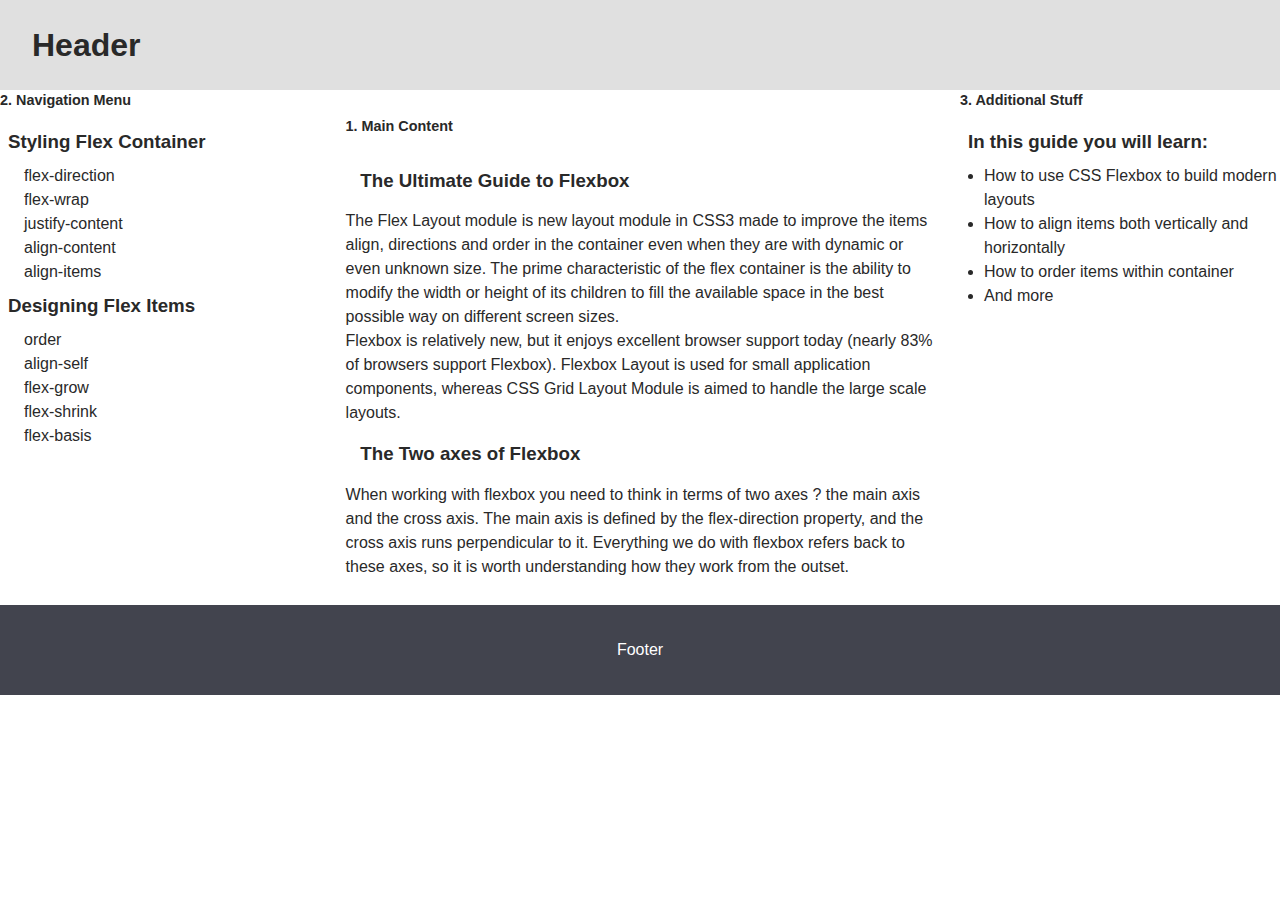
<file: index.html>
<!DOCTYPE html>
<html lang="en">
<head>
    <meta charset="UTF-8">
    <meta name="viewport" content="width=device-width, initial-scale=1.0">
    <title>Exercice 01</title>
    <link rel="stylesheet" href="style_exercice01.css">
</head>
<body>
    <div id="container">

        <header id="header">
            <h1>Header</h1>
        </header>


        <main id="main">
            <div id="main-content">
                <h2>1. Main Content</h2>
                <h3>The Ultimate Guide to Flexbox </h3>
                <p>The Flex Layout module is new layout module in CSS3 made to improve the items align, directions and order
                    in the container even when they are with dynamic or even unknown size. The prime characteristic of the
                    flex container is the ability to modify the width or height of its children to fill the available space
                    in the best possible way on different screen sizes.
                </p>
                <p>Flexbox is relatively new, but it enjoys excellent browser support today (nearly 83% of browsers support
                    Flexbox). Flexbox Layout is used for small application components, whereas CSS Grid Layout Module is
                    aimed to handle the large scale layouts.
                </p>
                <h3>The Two axes of Flexbox</h3>
                <p>When working with flexbox you need to think in terms of two axes ? the main axis and the cross axis. The
                    main axis is defined by the flex-direction property, and the cross axis runs perpendicular to it.
                    Everything we do with flexbox refers back to these axes, so it is worth understanding how they work from
                    the outset.
                </p>
            </div>
        </main>


        <nav id="navigation">
            <h2>2. Navigation Menu</h2>
            <h3>Styling Flex Container</h3>
            <ul>
                <li>flex-direction</li>
                <li>flex-wrap</li>
                <li>justify-content</li>
                <li>align-content</li>
                <li>align-items</li>
            </ul>
            <h3>Designing Flex Items </h3>
            <ul>
                <li>order</li>
                <li>align-self</li>
                <li>flex-grow</li>
                <li>flex-shrink</li>
                <li>flex-basis</li>
            </ul>
        </nav>


        <section id="additional">
            <h2>3. Additional Stuff</h2>
            <h3>In this guide you will learn:</h3>
            <ul>
                <li>How to use CSS Flexbox to build modern layouts</li>
                <li>How to align items both vertically and horizontally</li>
                <li>How to order items within container</li>
                <li>And more</li>
            </ul>
        </section>


        <footer id="footer"><p>Footer</p>
        </footer>
    </div>
</body>
</html>
</file>
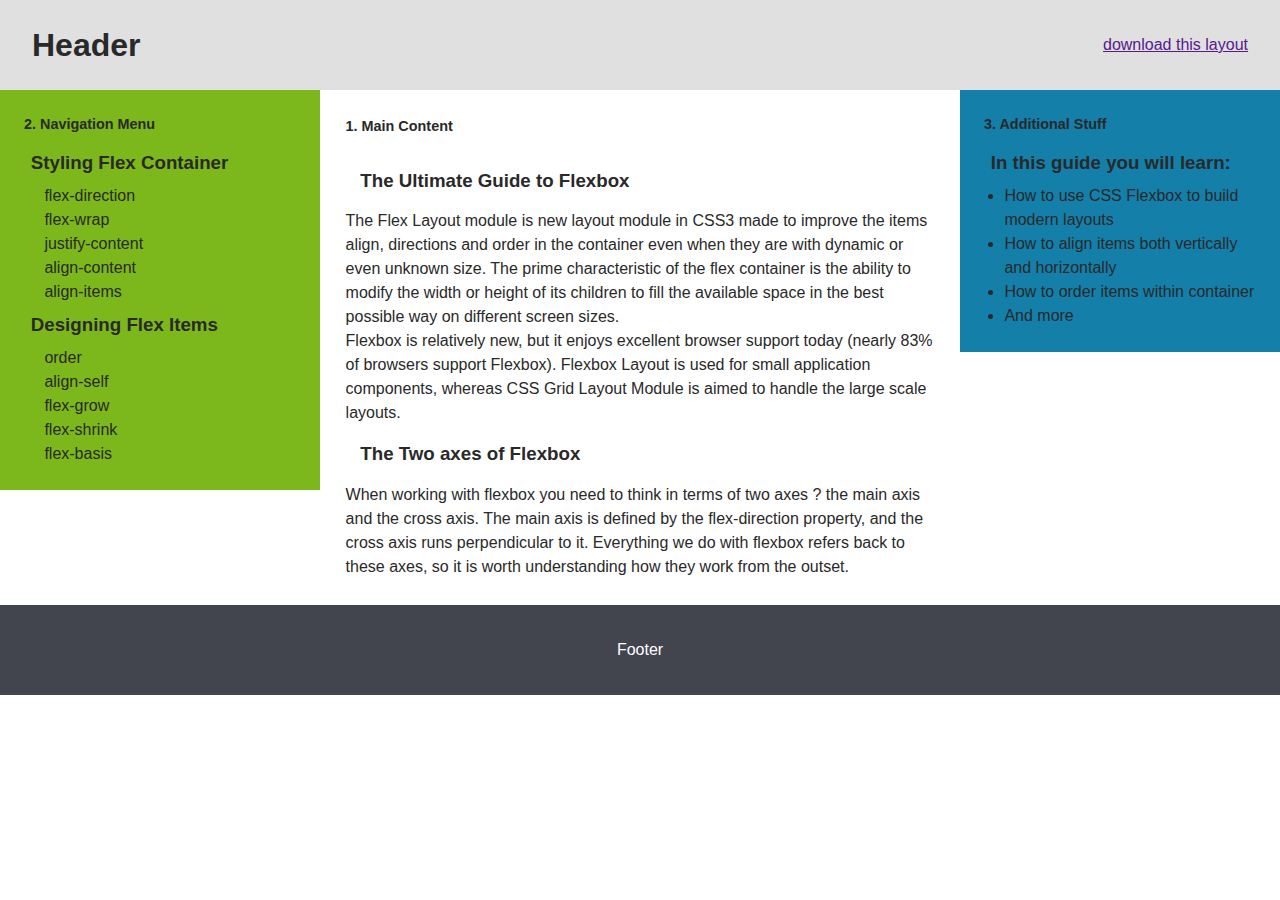
<file: index_exercice01.html>
<!DOCTYPE html>
<html lang="en">
<head>
    <meta charset="UTF-8">
    <meta name="viewport" content="width=device-width, initial-scale=1.0">
    <title>Exercice 01</title>
    <link rel="stylesheet" href="style_exercice01.css">
</head>
<body>
    <div id="container">

        <header id="header">
            <h1>Header</h1>
            <a href="">download this layout</a>
        </header>


        <main id="main">
                <h2>1. Main Content</h2>
                <h3>The Ultimate Guide to Flexbox </h3>
                <p>The Flex Layout module is new layout module in CSS3 made to improve the items align, directions and order
                    in the container even when they are with dynamic or even unknown size. The prime characteristic of the
                    flex container is the ability to modify the width or height of its children to fill the available space
                    in the best possible way on different screen sizes.
                </p>
                <p>Flexbox is relatively new, but it enjoys excellent browser support today (nearly 83% of browsers support
                    Flexbox). Flexbox Layout is used for small application components, whereas CSS Grid Layout Module is
                    aimed to handle the large scale layouts.
                </p>
                <h3>The Two axes of Flexbox</h3>
                <p>When working with flexbox you need to think in terms of two axes ? the main axis and the cross axis. The
                    main axis is defined by the flex-direction property, and the cross axis runs perpendicular to it.
                    Everything we do with flexbox refers back to these axes, so it is worth understanding how they work from
                    the outset.
                </p>
        </main>


        <nav id="navigation">
            <div id="container-navigation">
                <h2>2. Navigation Menu</h2>
                <h3>Styling Flex Container</h3>
                <ul>
                    <li>flex-direction</li>
                    <li>flex-wrap</li>
                    <li>justify-content</li>
                    <li>align-content</li>
                    <li>align-items</li>
                </ul>
                <h3>Designing Flex Items </h3>
                <ul>
                    <li>order</li>
                    <li>align-self</li>
                    <li>flex-grow</li>
                    <li>flex-shrink</li>
                    <li>flex-basis</li>
                </ul>
            </div>
        </nav>


        <section id="additional">
            <div id="container-additional">
                <h2>3. Additional Stuff</h2>
                <h3>In this guide you will learn:</h3>
                <ul>
                    <li>How to use CSS Flexbox to build modern layouts</li>
                    <li>How to align items both vertically and horizontally</li>
                    <li>How to order items within container</li>
                    <li>And more</li>
                </ul>
            </div>
        </section>


        <footer id="footer"><p>Footer</p>
        </footer>
    </div>
</body>
</html>
</file>
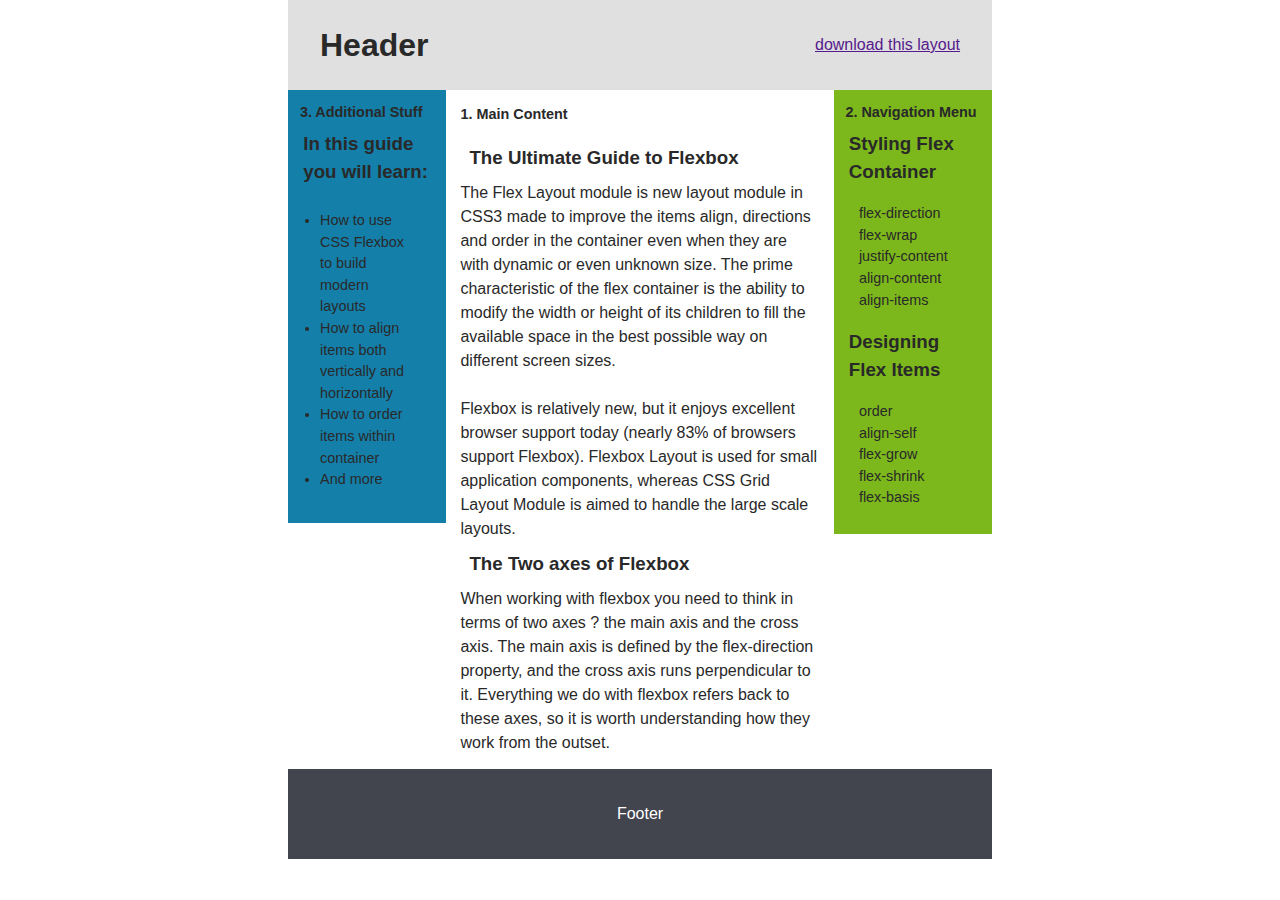
<file: index_exercice02.html>
<!DOCTYPE html>
<html lang="en">
<head>
    <meta charset="UTF-8">
    <meta name="viewport" content="width=device-width, initial-scale=1.0">
    <title>Exercice 02</title>
    <link rel="stylesheet" href="style_exercice02.css">
</head>
<body>
    <div id="container">

        <header id="header">
            <h1>Header</h1>
            <a href="">download this layout</a>
        </header>


        <main id="main">
                <h2>1. Main Content</h2>
                <h3>The Ultimate Guide to Flexbox </h3>
                <p>The Flex Layout module is new layout module in CSS3 made to improve the items align, directions and order
                    in the container even when they are with dynamic or even unknown size. The prime characteristic of the
                    flex container is the ability to modify the width or height of its children to fill the available space
                    in the best possible way on different screen sizes.
                </p>
                <br>
                <p>Flexbox is relatively new, but it enjoys excellent browser support today (nearly 83% of browsers support
                    Flexbox). Flexbox Layout is used for small application components, whereas CSS Grid Layout Module is
                    aimed to handle the large scale layouts.
                </p>
                <h3>The Two axes of Flexbox</h3>
                <p>When working with flexbox you need to think in terms of two axes ? the main axis and the cross axis. The
                    main axis is defined by the flex-direction property, and the cross axis runs perpendicular to it.
                    Everything we do with flexbox refers back to these axes, so it is worth understanding how they work from
                    the outset.
                </p>
        </main>


        <nav id="navigation">
            <div id="container-navigation">
                <h2>2. Navigation Menu</h2>
                <h3>Styling Flex Container</h3>
                <ul>
                    <li>flex-direction</li>
                    <li>flex-wrap</li>
                    <li>justify-content</li>
                    <li>align-content</li>
                    <li>align-items</li>
                </ul>
                <h3>Designing Flex Items </h3>
                <ul>
                    <li>order</li>
                    <li>align-self</li>
                    <li>flex-grow</li>
                    <li>flex-shrink</li>
                    <li>flex-basis</li>
                </ul>
            </div>
        </nav>


        <section id="additional">
            <div id="container-additional">
                <h2>3. Additional Stuff</h2>
                <h3>In this guide you will learn:</h3>
                <ul>
                    <li>How to use CSS Flexbox to build modern layouts</li>
                    <li>How to align items both vertically and horizontally</li>
                    <li>How to order items within container</li>
                    <li>And more</li>
                </ul>
            </div>
        </section>


        <footer id="footer"><p>Footer</p>
        </footer>
    </div>
</body>
</html>
</file>
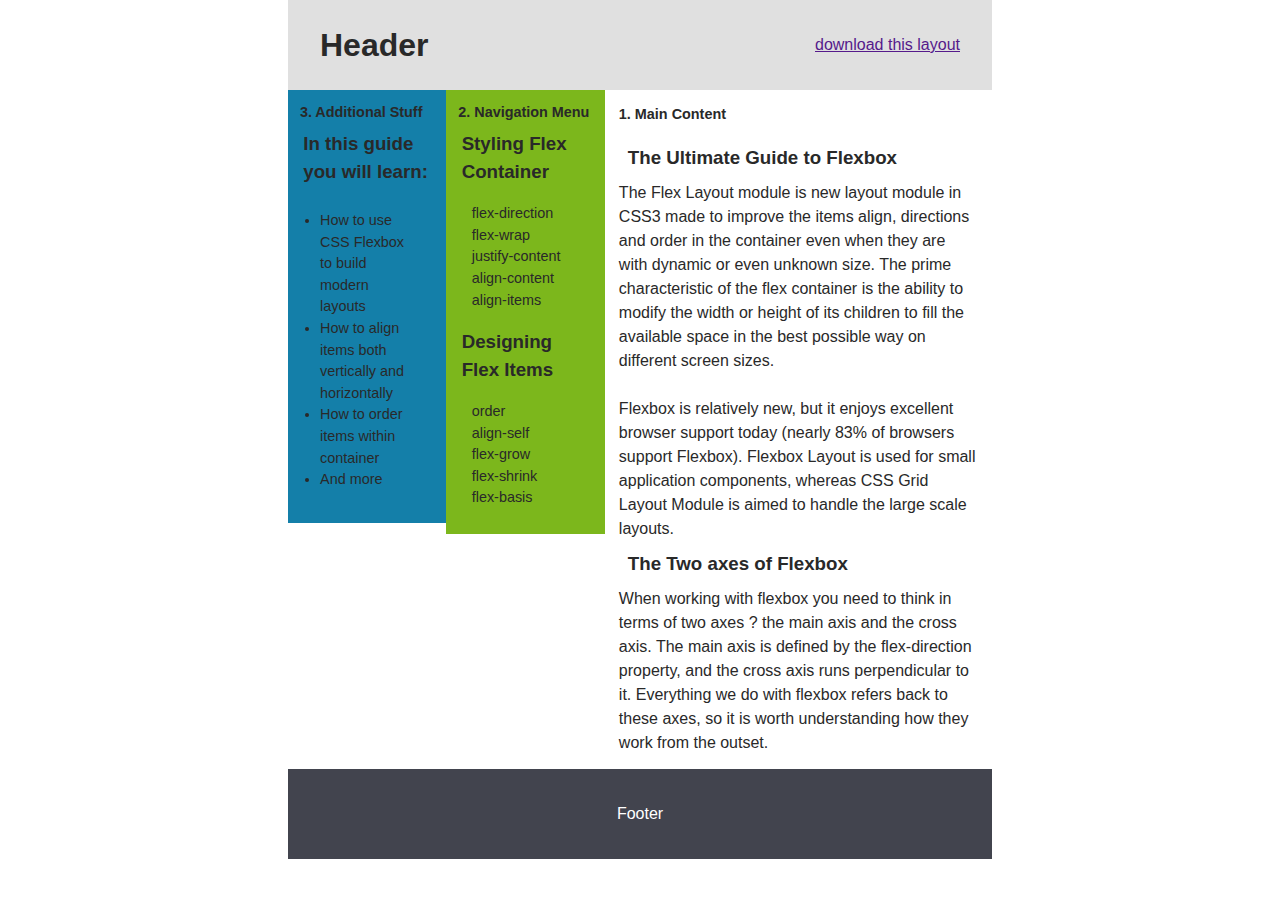
<file: index_exercice03.html>
<!DOCTYPE html>
<html lang="en">
<head>
    <meta charset="UTF-8">
    <meta name="viewport" content="width=device-width, initial-scale=1.0">
    <title>Exercice 03</title>
    <link rel="stylesheet" href="style_exercice03.css">
</head>
<body>
    <div id="container">

        <header id="header">
            <h1>Header</h1>
            <a href="">download this layout</a>
        </header>


        <main id="main">
                <h2>1. Main Content</h2>
                <h3>The Ultimate Guide to Flexbox </h3>
                <p>The Flex Layout module is new layout module in CSS3 made to improve the items align, directions and order
                    in the container even when they are with dynamic or even unknown size. The prime characteristic of the
                    flex container is the ability to modify the width or height of its children to fill the available space
                    in the best possible way on different screen sizes.
                </p>
                <br>
                <p>Flexbox is relatively new, but it enjoys excellent browser support today (nearly 83% of browsers support
                    Flexbox). Flexbox Layout is used for small application components, whereas CSS Grid Layout Module is
                    aimed to handle the large scale layouts.
                </p>
                <h3>The Two axes of Flexbox</h3>
                <p>When working with flexbox you need to think in terms of two axes ? the main axis and the cross axis. The
                    main axis is defined by the flex-direction property, and the cross axis runs perpendicular to it.
                    Everything we do with flexbox refers back to these axes, so it is worth understanding how they work from
                    the outset.
                </p>
        </main>


        <nav id="navigation">
            <div id="container-navigation">
                <h2>2. Navigation Menu</h2>
                <h3>Styling Flex Container</h3>
                <ul>
                    <li>flex-direction</li>
                    <li>flex-wrap</li>
                    <li>justify-content</li>
                    <li>align-content</li>
                    <li>align-items</li>
                </ul>
                <h3>Designing Flex Items </h3>
                <ul>
                    <li>order</li>
                    <li>align-self</li>
                    <li>flex-grow</li>
                    <li>flex-shrink</li>
                    <li>flex-basis</li>
                </ul>
            </div>
        </nav>


        <section id="additional">
            <div id="container-additional">
                <h2>3. Additional Stuff</h2>
                <h3>In this guide you will learn:</h3>
                <ul>
                    <li>How to use CSS Flexbox to build modern layouts</li>
                    <li>How to align items both vertically and horizontally</li>
                    <li>How to order items within container</li>
                    <li>And more</li>
                </ul>
            </div>
        </section>


        <footer id="footer"><p>Footer</p>
        </footer>
    </div>
</body>
</html>
</file>
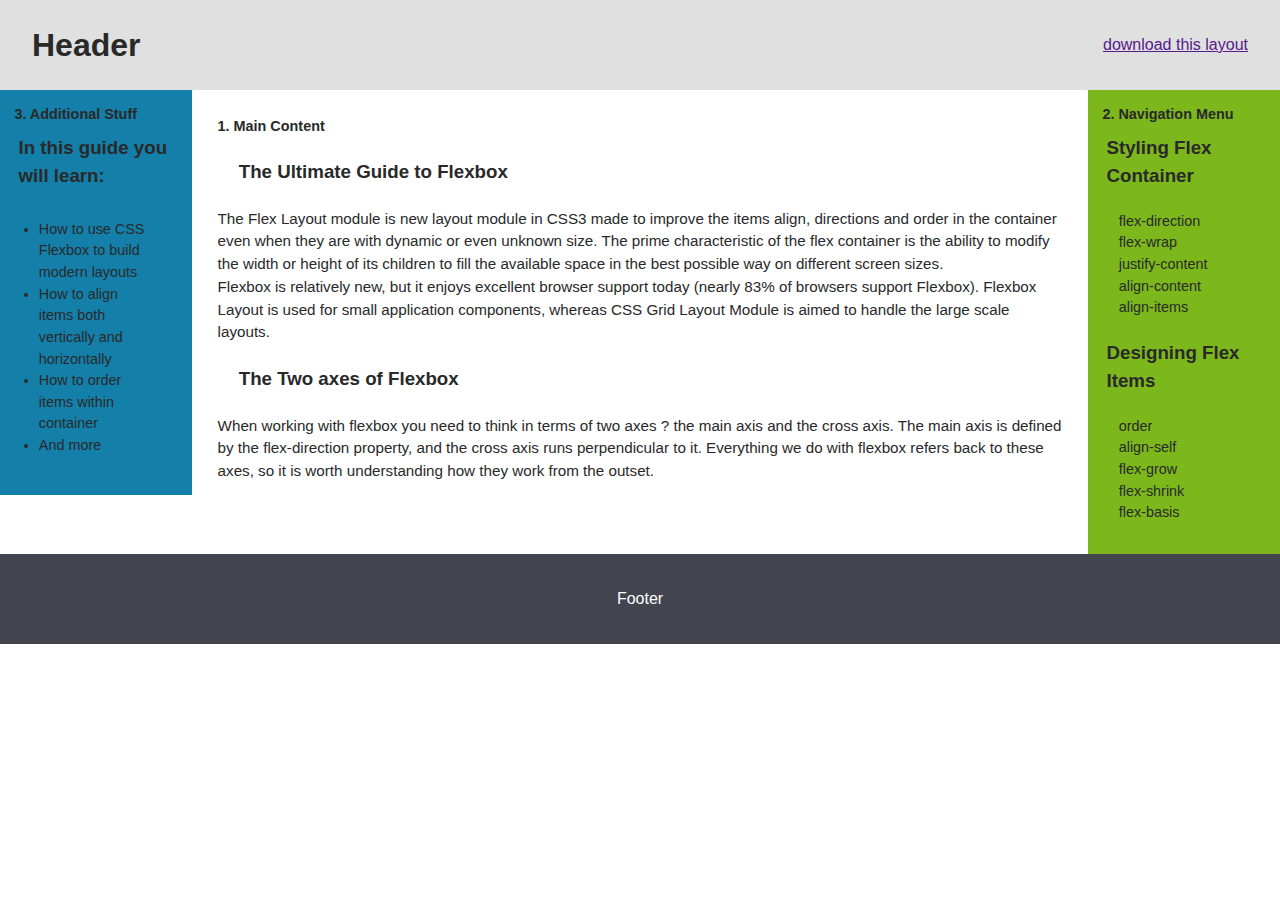
<file: index_exercice04.html>
<!DOCTYPE html>
<html lang="en">
<head>
    <meta charset="UTF-8">
    <meta name="viewport" content="width=device-width, initial-scale=1.0">
    <title>Exercice 04</title>
    <link rel="stylesheet" href="style_exercice04.css">
</head>
<body>
    <div id="container">

        <header id="header">
            <h1>Header</h1>
            <a href="">download this layout</a>
        </header>


        <main id="main">
                <h2>1. Main Content</h2>
                <h3>The Ultimate Guide to Flexbox </h3>
                <p>The Flex Layout module is new layout module in CSS3 made to improve the items align, directions and order
                    in the container even when they are with dynamic or even unknown size. The prime characteristic of the
                    flex container is the ability to modify the width or height of its children to fill the available space
                    in the best possible way on different screen sizes.
                </p>
                <p>Flexbox is relatively new, but it enjoys excellent browser support today (nearly 83% of browsers support
                    Flexbox). Flexbox Layout is used for small application components, whereas CSS Grid Layout Module is
                    aimed to handle the large scale layouts.
                </p>
                <h3>The Two axes of Flexbox</h3>
                <p>When working with flexbox you need to think in terms of two axes ? the main axis and the cross axis. The
                    main axis is defined by the flex-direction property, and the cross axis runs perpendicular to it.
                    Everything we do with flexbox refers back to these axes, so it is worth understanding how they work from
                    the outset.
                </p>
        </main>


        <nav id="navigation">
            <div id="container-navigation">
                <h2>2. Navigation Menu</h2>
                <h3>Styling Flex Container</h3>
                <ul>
                    <li>flex-direction</li>
                    <li>flex-wrap</li>
                    <li>justify-content</li>
                    <li>align-content</li>
                    <li>align-items</li>
                </ul>
                <h3>Designing Flex Items </h3>
                <ul>
                    <li>order</li>
                    <li>align-self</li>
                    <li>flex-grow</li>
                    <li>flex-shrink</li>
                    <li>flex-basis</li>
                </ul>
            </div>
        </nav>


        <section id="additional">
            <div id="container-additional">
                <h2>3. Additional Stuff</h2>
                <h3>In this guide you will learn:</h3>
                <ul>
                    <li>How to use CSS Flexbox to build modern layouts</li>
                    <li>How to align items both vertically and horizontally</li>
                    <li>How to order items within container</li>
                    <li>And more</li>
                </ul>
            </div>
        </section>


        <footer id="footer"><p>Footer</p>
        </footer>
    </div>
</body>
</html>
</file>
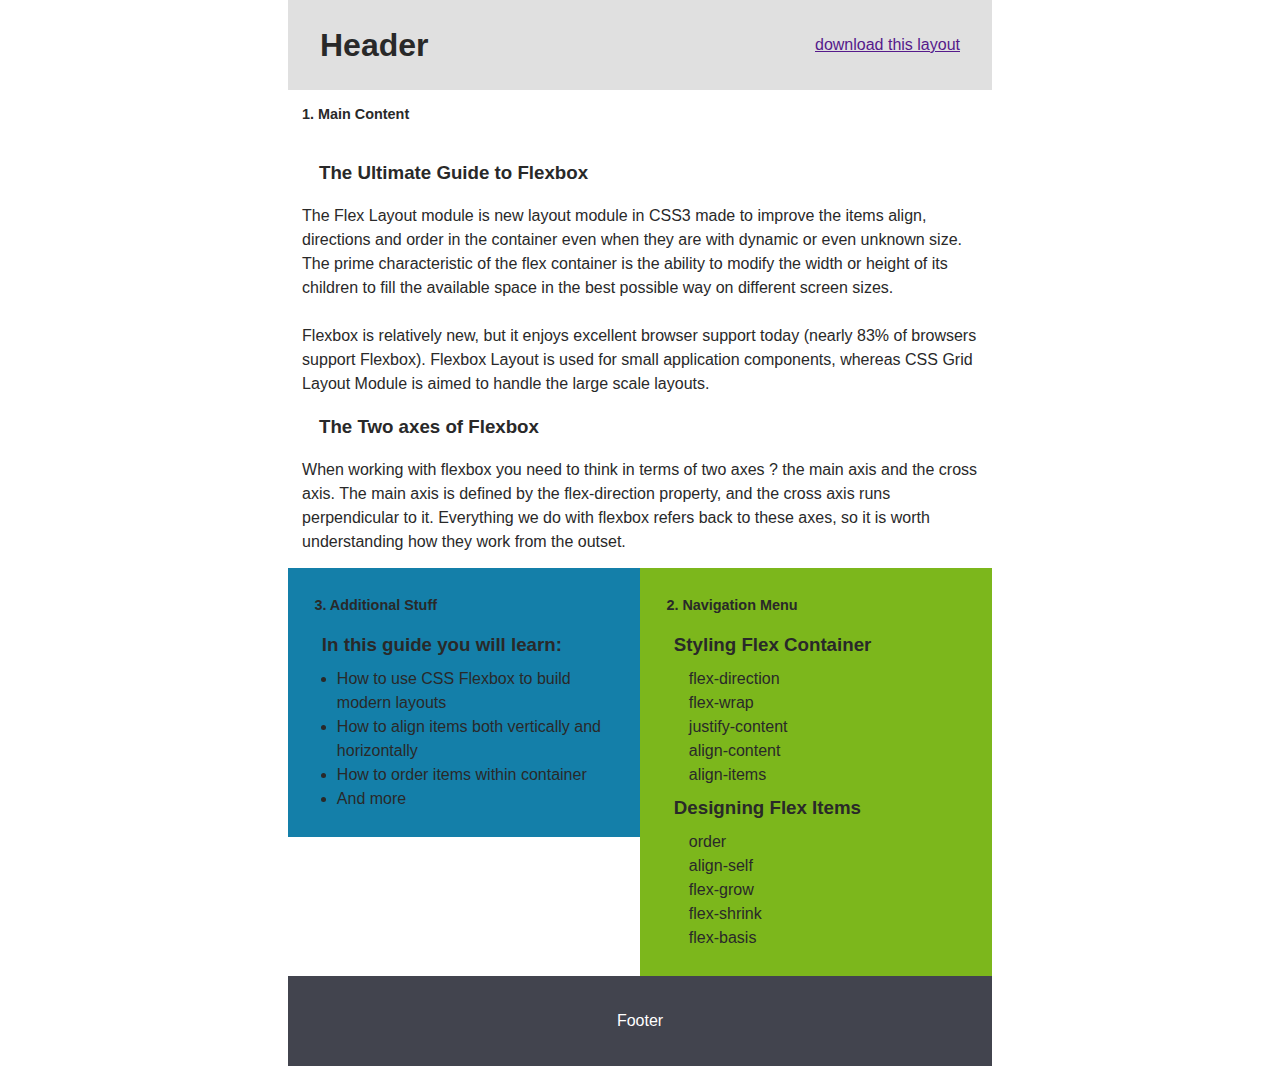
<file: index_exercice05.html>
<!DOCTYPE html>
<html lang="en">
<head>
    <meta charset="UTF-8">
    <meta name="viewport" content="width=device-width, initial-scale=1.0">
    <title>Exercice 05</title>
    <link rel="stylesheet" href="style_exercice05.css">
</head>
<body>
    <div id="container">

        <header id="header">
            <h1>Header</h1>
            <a href="">download this layout</a>
        </header>


        <main id="main">
                <h2>1. Main Content</h2>
                <h3>The Ultimate Guide to Flexbox </h3>
                <p>The Flex Layout module is new layout module in CSS3 made to improve the items align, directions and order
                    in the container even when they are with dynamic or even unknown size. The prime characteristic of the
                    flex container is the ability to modify the width or height of its children to fill the available space
                    in the best possible way on different screen sizes.
                </p>
                <br>
                <p>Flexbox is relatively new, but it enjoys excellent browser support today (nearly 83% of browsers support
                    Flexbox). Flexbox Layout is used for small application components, whereas CSS Grid Layout Module is
                    aimed to handle the large scale layouts.
                </p>
                <h3>The Two axes of Flexbox</h3>
                <p>When working with flexbox you need to think in terms of two axes ? the main axis and the cross axis. The
                    main axis is defined by the flex-direction property, and the cross axis runs perpendicular to it.
                    Everything we do with flexbox refers back to these axes, so it is worth understanding how they work from
                    the outset.
                </p>
        </main>


        <nav id="navigation">
            <div id="container-navigation">
                <h2>2. Navigation Menu</h2>
                <h3>Styling Flex Container</h3>
                <ul>
                    <li>flex-direction</li>
                    <li>flex-wrap</li>
                    <li>justify-content</li>
                    <li>align-content</li>
                    <li>align-items</li>
                </ul>
                <h3>Designing Flex Items </h3>
                <ul>
                    <li>order</li>
                    <li>align-self</li>
                    <li>flex-grow</li>
                    <li>flex-shrink</li>
                    <li>flex-basis</li>
                </ul>
            </div>
        </nav>


        <section id="additional">
            <div id="container-additional">
                <h2>3. Additional Stuff</h2>
                <h3>In this guide you will learn:</h3>
                <ul>
                    <li>How to use CSS Flexbox to build modern layouts</li>
                    <li>How to align items both vertically and horizontally</li>
                    <li>How to order items within container</li>
                    <li>And more</li>
                </ul>
            </div>
        </section>


        <footer id="footer"><p>Footer</p>
        </footer>
    </div>
</body>
</html>
</file>
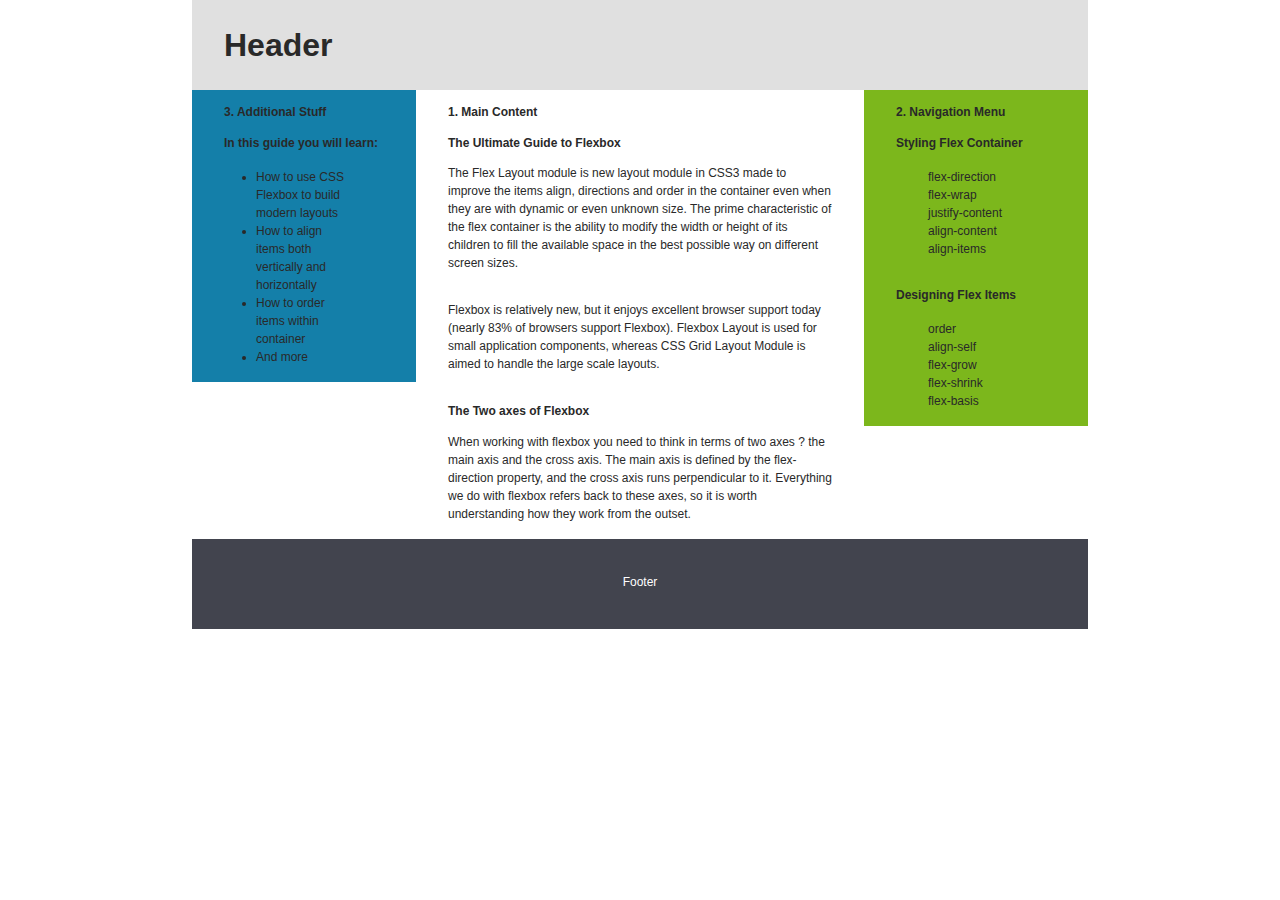
<file: Gabarit_02/index_exercice02.html>
<!DOCTYPE html>
<html lang="en">
<head>
    <meta charset="UTF-8">
    <meta name="viewport" content="width=device-width, initial-scale=1.0">
    <title>Exercice 02</title>
    <link rel="stylesheet" href="style_exercice02.css">
</head>
<body>
    <div id="container">

        <header id="header">
            <h1>Header</h1>
        </header>


        <main id="main">
            <div id="main-content">
                <h2>1. Main Content</h2>
                <h3>The Ultimate Guide to Flexbox </h3>
                <p>The Flex Layout module is new layout module in CSS3 made to improve the items align, directions and order
                    in the container even when they are with dynamic or even unknown size. The prime characteristic of the
                    flex container is the ability to modify the width or height of its children to fill the available space
                    in the best possible way on different screen sizes.
                </p>
                <p>Flexbox is relatively new, but it enjoys excellent browser support today (nearly 83% of browsers support
                    Flexbox). Flexbox Layout is used for small application components, whereas CSS Grid Layout Module is
                    aimed to handle the large scale layouts.
                </p>
                <h3>The Two axes of Flexbox</h3>
                <p>When working with flexbox you need to think in terms of two axes ? the main axis and the cross axis. The
                    main axis is defined by the flex-direction property, and the cross axis runs perpendicular to it.
                    Everything we do with flexbox refers back to these axes, so it is worth understanding how they work from
                    the outset.
                </p>
            </div>
        </main>


        <nav id="navigation">
            <h2>2. Navigation Menu</h2>
            <h3>Styling Flex Container</h3>
            <ul>
                <li>flex-direction</li>
                <li>flex-wrap</li>
                <li>justify-content</li>
                <li>align-content</li>
                <li>align-items</li>
            </ul>
            <h3>Designing Flex Items </h3>
            <ul>
                <li>order</li>
                <li>align-self</li>
                <li>flex-grow</li>
                <li>flex-shrink</li>
                <li>flex-basis</li>
            </ul>
        </nav>


        <section id="additional">
            <h2>3. Additional Stuff</h2>
            <h3>In this guide you will learn:</h3>
            <ul>
                <li>How to use CSS Flexbox to build modern layouts</li>
                <li>How to align items both vertically and horizontally</li>
                <li>How to order items within container</li>
                <li>And more</li>
            </ul>
        </section>


        <footer id="footer"><p>Footer</p>
        </footer>
    </div>
</body>
</html>
</file>
<file: style_exercice01.css>
* {
    margin: 0;
    padding: 0;
    box-sizing: border-box;
}

body {
    color: #292929;
    font-family: Roboto, Arial, sans-serif;
    line-height: 1.5;
}

#container{
    display: flex;
    flex-direction: row;
    flex-wrap: wrap;

}

h2{
    font-size: 0.90em;
    padding-bottom: 2.5%;
}


h3{
    padding-top: 2.5%;
    padding-bottom: 2.5%;
    padding-left: 2.5%;
}

ul{
    padding-left: 7.5%;
}

/* HEADER SECTION */
#header {
    height: 10vh;
    width: 100%;
    background: #e0e0e0;
    display: flex;
    flex-direction: row;
    justify-content: space-between;
    align-items: center;
    order: 1;
}

h1{
    padding-left: 2.5vw;
}

a{
    padding-right: 2.5vw;
}

/* MAIN SECTION */
#main{
    width: 50%;
    order: 3;
    padding: 2%;
}

/* NAVIGATION SECTION */
#navigation{
    width: 25%;
    order: 2;
}

#container-navigation{
    padding: 7.5%;
    background: #7cb71c;
}

#navigation ul{
    list-style: none;
}

/* ADDITIONAL SECTION */
#additional {
    width: 25%;
    order: 4;
}

#container-additional{
    padding: 7.5%;
    background: #147FA9;
}

/* FOOTER SECTION */
#footer {
    background: #42444e;
    color: #fff;
    clear: both;
    width: 100%;
    height: 10vh;
    display: flex;
    justify-content: center;
    align-items: center;
    order: 5;
}
</file>
<file: style_exercice02.css>
* {
    margin: 0;
    padding: 0;
    box-sizing: border-box;
}

body {
    color: #292929;
    font-family: Roboto, Arial, sans-serif;
    line-height: 1.5;
}

#container{
    display: flex;
    flex-direction: row;
    flex-wrap: wrap;
    width: 55%;
    margin-left: 22.5%;
}

h2{
    font-size: 0.90em;
    padding-bottom: 2.5%;
}


h3{
    padding-top: 2.5%;
    padding-bottom: 2.5%;
    padding-left: 2.5%;
}

ul{
    padding: 15%;
    font-size: 0.90em;
}

/* HEADER SECTION */
#header {
    height: 10vh;
    width: 100%;
    background: #e0e0e0;
    display: flex;
    flex-direction: row;
    justify-content: space-between;
    align-items: center;
    order: 1;
}

h1{
    padding-left: 2.5vw;
}

a{
    padding-right: 2.5vw;
}

/* MAIN SECTION */
#main{
    width: 55%;
    order: 3;
    padding: 2%;
}

/* NAVIGATION SECTION */
#navigation{
    width: 22.5%;
    order: 4;
}

#container-navigation{
    padding: 7.5%;
    background: #7cb71c;
}

#container-navigation ul{
    padding: 10%;
    list-style: none;
    font-size: 0.90em;
}

/* ADDITIONAL SECTION */
#additional {
    width: 22.5%;
    order: 2;
}

#container-additional{
    padding: 7.5%;
    background: #147FA9;
}

/* FOOTER SECTION */
#footer {
    background: #42444e;
    color: #fff;
    clear: both;
    width: 100%;
    height: 10vh;
    display: flex;
    justify-content: center;
    align-items: center;
    order: 5;
}
</file>
<file: style_exercice03.css>
* {
    margin: 0;
    padding: 0;
    box-sizing: border-box;
}

body {
    color: #292929;
    font-family: Roboto, Arial, sans-serif;
    line-height: 1.5;
}

#container{
    display: flex;
    flex-direction: row;
    flex-wrap: wrap;
    width: 55%;
    margin-left: 22.5%;
}

h2{
    font-size: 0.90em;
    padding-bottom: 2.5%;
}


h3{
    padding-top: 2.5%;
    padding-bottom: 2.5%;
    padding-left: 2.5%;
}

ul{
    padding: 15%;
    font-size: 0.90em;
}

/* HEADER SECTION */
#header {
    height: 10vh;
    width: 100%;
    background: #e0e0e0;
    display: flex;
    flex-direction: row;
    justify-content: space-between;
    align-items: center;
    order: 1;
}

h1{
    padding-left: 2.5vw;
}

a{
    padding-right: 2.5vw;
}

/* MAIN SECTION */
#main{
    width: 55%;
    order: 4;
    padding: 2%;
}

/* NAVIGATION SECTION */
#navigation{
    width: 22.5%;
    order: 3;
}

#container-navigation{
    padding: 7.5%;
    background: #7cb71c;
}

#container-navigation ul{
    padding: 10%;
    list-style: none;
    font-size: 0.90em;
}

/* ADDITIONAL SECTION */
#additional {
    width: 22.5%;
    order: 2;
}

#container-additional{
    padding: 7.5%;
    background: #147FA9;
}

/* FOOTER SECTION */
#footer {
    background: #42444e;
    color: #fff;
    clear: both;
    width: 100%;
    height: 10vh;
    display: flex;
    justify-content: center;
    align-items: center;
    order: 5;
}
</file>
<file: style_exercice04.css>
* {
    margin: 0;
    padding: 0;
    box-sizing: border-box;
}

body {
    color: #292929;
    font-family: Roboto, Arial, sans-serif;
    line-height: 1.5;
}

#container{
    display: flex;
    flex-direction: row;
    flex-wrap: wrap;

}

h2{
    font-size: 0.90em;
    padding-bottom: 2.5%;
}


h3{
    padding-top: 2.5%;
    padding-bottom: 2.5%;
    padding-left: 2.5%;
}

ul{
    padding: 15%;
    font-size: 0.90em;
}

/* HEADER SECTION */
#header {
    height: 10vh;
    width: 100%;
    background: #e0e0e0;
    display: flex;
    flex-direction: row;
    justify-content: space-between;
    align-items: center;
    order: 1;
}

h1{
    padding-left: 2.5vw;
}

a{
    padding-right: 2.5vw;
}

/* MAIN SECTION */
#main{
    width: 70%;
    order: 3;
    padding: 2%;
}

#main p{
    font-size: 0.95em;
}

#main h2{
    font-size: 0.90em;
    padding-bottom: 0%;
}

/* NAVIGATION SECTION */
#navigation{
    width: 15%;
    order: 4;
}

#container-navigation{
    padding: 7.5%;
    background: #7cb71c;
}

#container-navigation ul{
    padding: 10%;
    list-style: none;
    font-size: 0.90em;
}

/* ADDITIONAL SECTION */
#additional {
    width: 15%;
    order: 2;
}

#container-additional{
    padding: 7.5%;
    background: #147FA9;
}

/* FOOTER SECTION */
#footer {
    background: #42444e;
    color: #fff;
    clear: both;
    width: 100%;
    height: 10vh;
    display: flex;
    justify-content: center;
    align-items: center;
    order: 5;
}
</file>
<file: style_exercice05.css>
* {
    margin: 0;
    padding: 0;
    box-sizing: border-box;
}

body {
    color: #292929;
    font-family: Roboto, Arial, sans-serif;
    line-height: 1.5;
}

#container{
    display: flex;
    flex-direction: row;
    flex-wrap: wrap;
    width: 55%;
    margin-left: 22.5%;
}

h2{
    font-size: 0.90em;
    padding-bottom: 2.5%;
}


h3{
    padding-top: 2.5%;
    padding-bottom: 2.5%;
    padding-left: 2.5%;
}

ul{
    padding-left: 7.5%;
}

/* HEADER SECTION */
#header {
    height: 10vh;
    width: 100%;
    background: #e0e0e0;
    display: flex;
    flex-direction: row;
    justify-content: space-between;
    align-items: center;
    order: 1;
}

h1{
    padding-left: 2.5vw;
}

a{
    padding-right: 2.5vw;
}

/* MAIN SECTION */
#main{
    width: 100%;
    order: 2;
    padding: 2%;
}

/* NAVIGATION SECTION */
#navigation{
    width: 50%;
    order: 4;
}

#container-navigation{
    padding: 7.5%;
    background: #7cb71c;
}

#navigation ul{
    list-style: none;
}

/* ADDITIONAL SECTION */
#additional {
    width: 50%;
    order: 3;
}

#container-additional{
    padding: 7.5%;
    background: #147FA9;
}

/* FOOTER SECTION */
#footer {
    background: #42444e;
    color: #fff;
    clear: both;
    width: 100%;
    height: 10vh;
    display: flex;
    justify-content: center;
    align-items: center;
    order: 5;
}
</file>
<file: Gabarit_02/style_exercice02.css>
* {
    margin: 0;
    padding: 0;
}

body {
    color: #292929;
    font-family: Roboto, Arial, sans-serif;
    line-height: 1.5;
}

#container{
    width: 70%;
    margin-left: 15%;
}

h1{
    padding-left: 2.5vw;
}

h2, h3{
    padding: 1vw 2.5vw 0vw;
    font-size: 0.75em;
}

p{
    padding: 1vw 2.5vw 1.25vw 2.5vw;
    font-size: 0.75em;
}

ul{
    padding: 1.25vw 5vw;
    font-size: 0.75em;
}

#header {
    position: relative;
    height: 10vh;
    background: #e0e0e0;
    display: flex;
    align-items: center;
}

#main {
    float: left;
    width: 100%;
}

#main-content {
    margin: 0 25%;
}

#navigation {
    background: #7cb71c;
    float: left;
    width: 25%;
    margin-left: -25%;
}

#navigation ul{
    list-style: none;
}

#additional {
    background: #147FA9;
    float: left;
    width: 25%;
    margin-left: -100%;
}

#footer {
    background: #42444e;
    color: #fff;
    clear: both;
    width: 100%;
    height: 10vh;
    display: flex;
    justify-content: center;
    align-items: center;
}
</file>
